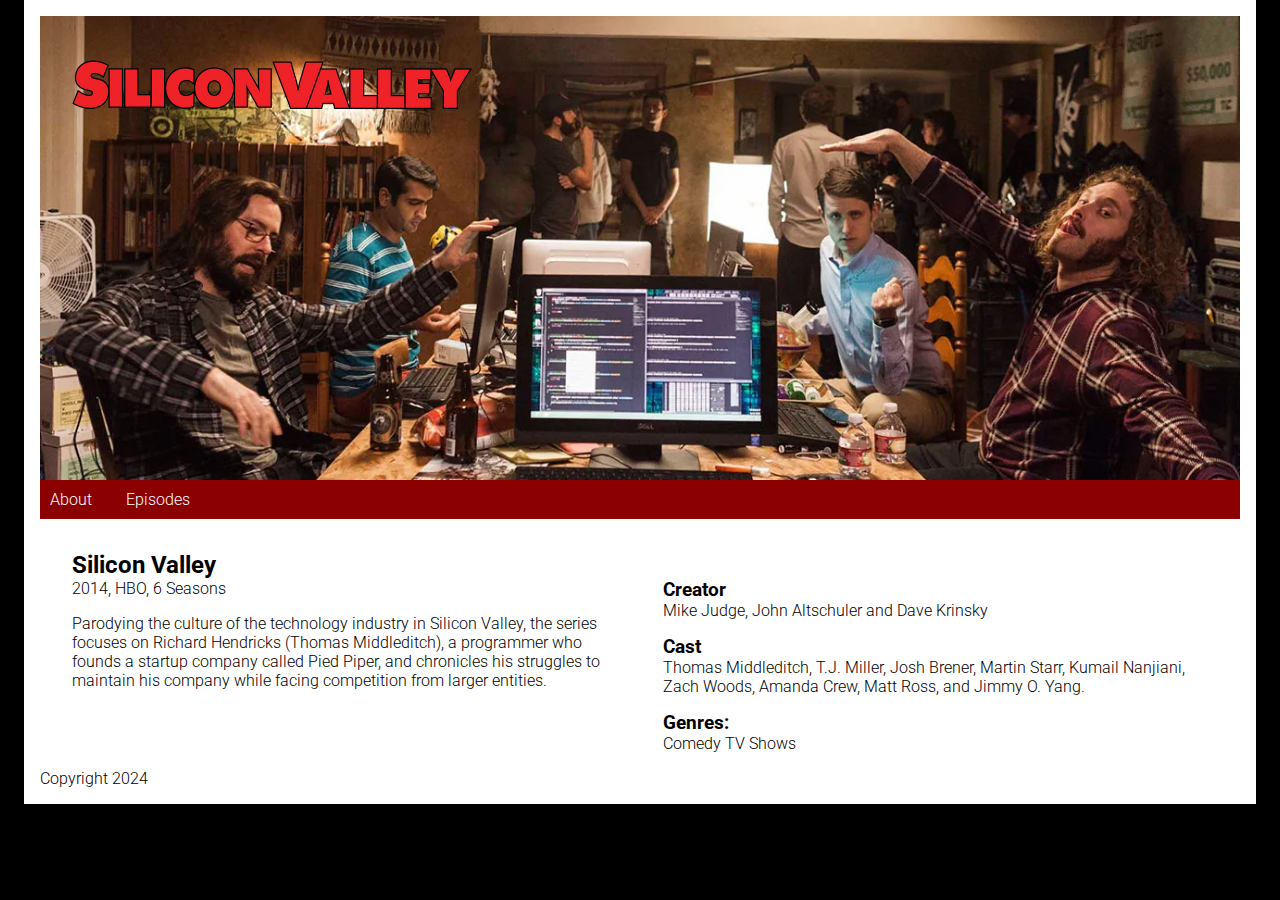
<file: midterm/index.html>
<!DOCTYPE html>
<html lang="en">
<head>
    <meta charset="UTF-8">
    <meta name="viewport" content="width=device-width, initial-scale=1.0">
    <title>My MMP 240 class website</title>
    <link rel="stylesheet" href="style.css">
    <link rel="stylesheet" href="reset.css">
 

</head>
<body>
    <div id="wrapper">
        <header>
            <h1><img src="images/silicon-valley-logo-1600x300.webp" alt="The West Wing" width="400"></h1>
            <p class="lead"></p>
        </header>
            <nav>
                <ul>
                    <li><a href="index.html">About</a></li>
                    <li><a href="episodes.html">Episodes</a></li>
                    <li></li>
                </ul>
            </nav> 
            <main>

                <h2>Silicon Valley </h2>
                <!-- <div class="col col-left"></div>
                <div class="show-info"></div>
                <h3></h3>
                <p></p>
                <div class="show-info">
                    <h3></h3>
                <p></p>


                </div> -->
                <div class="col col-left">
                    <p>2014, <span class="HBO">HBO</span>, 6 Seasons</p>
                    <p>Parodying the culture of the technology industry in Silicon Valley, the series focuses on Richard Hendricks (Thomas Middleditch), a programmer who founds a startup company called Pied Piper, and chronicles his struggles to maintain his company while facing competition from larger entities.</p>
    
    
                </div>
                <div class="col col-right">
                    <h3>Creator</h3>
                    <p> Mike Judge, John Altschuler and Dave Krinsky</p>
                    <h3>Cast</h3>
                    <p> Thomas Middleditch, T.J. Miller, Josh Brener, Martin Starr, Kumail Nanjiani, Zach Woods, Amanda Crew, Matt Ross, and Jimmy O. Yang.</p>
                    <h3>Genres:</h3>
                    <p>Comedy TV Shows </p>
    
                </div>
            </main>
            <footer>Copyright 2024</footer>

</div>
</body>
</html>
</file>
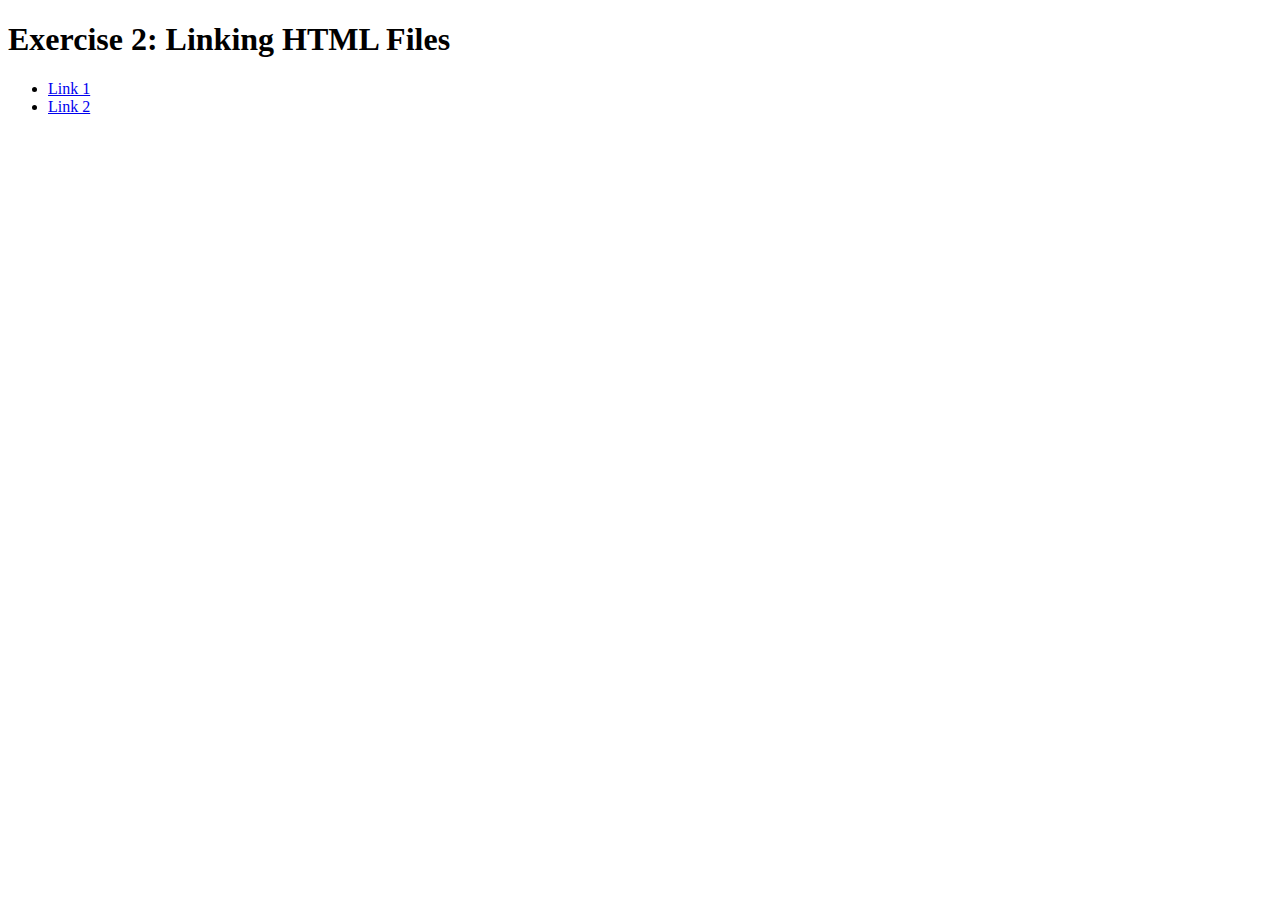
<file: exercise2/exercise2.html>
<!DOCTYPE html>
<html>
  <head>
    <meta charset="utf-8">
    <title>Exercise 2: Linking HTML Files</title>
  </head>
  <body>
    <h1>Exercise 2: Linking HTML Files</h1>
    <ul>
      <li><a href="#">Link 1</a></li>
      <li><a href="#">Link 2</a></li>
    </ul>
    <a href=exercise2.html  >
    
    
  </body>
</html>
</file>
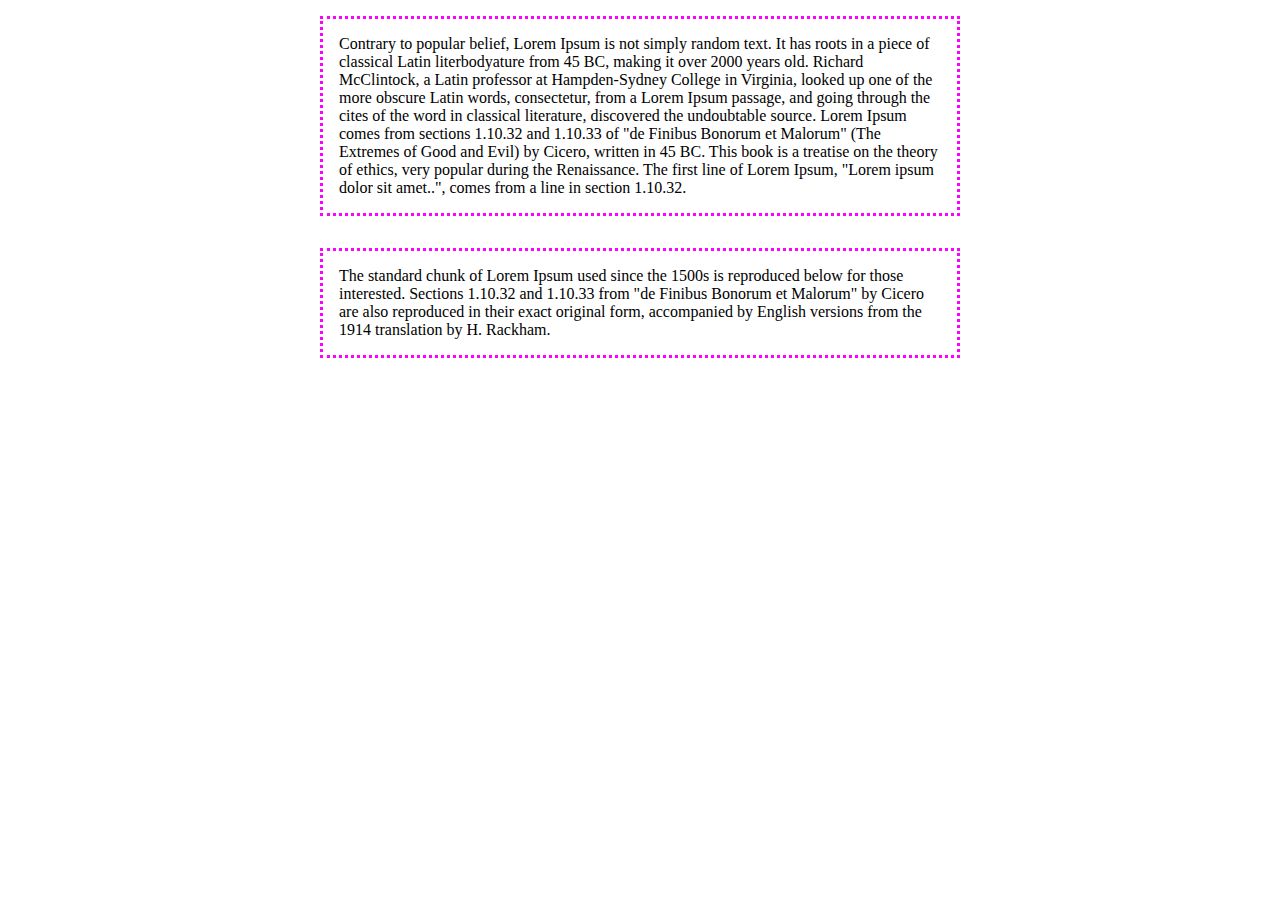
<file: exercise3/exercise3.html>
<!DOCTYPE html>
<html>
  <head>
    <meta charset="utf-8">
    <title>Exercise 3</title>

    <style>
      
    /* Type CSS code here */
      
      body{ 
        width: 640px;
        /* margin-left: auto;
        margin-right: auto; */
        margin: 0 auto;/* 0 marg top and bot and auto left and right*/
      }
      p{
        border: dotted 3px magenta;
        margin-bottom: 2em;
        padding:1em;

      }



    </style>

  </head>
  <body>
    <p>
      Contrary to popular belief, Lorem Ipsum is not simply random text. It has roots in a piece of classical Latin literbodyature from 45 BC, making it over 2000 years old. Richard McClintock, a Latin professor at Hampden-Sydney College in Virginia, looked up one of the more obscure Latin words, consectetur, from a Lorem Ipsum passage, and going through the cites of the word in classical literature, discovered the undoubtable source. Lorem Ipsum comes from sections 1.10.32 and 1.10.33 of "de Finibus Bonorum et Malorum" (The Extremes of Good and Evil) by Cicero, written in 45 BC. This book is a treatise on the theory of ethics, very popular during the Renaissance. The first line of Lorem Ipsum, "Lorem ipsum dolor sit amet..", comes from a line in section 1.10.32.
    </p>
    <p>
      The standard chunk of Lorem Ipsum used since the 1500s is reproduced below for those interested. Sections 1.10.32 and 1.10.33 from "de Finibus Bonorum et Malorum" by Cicero are also reproduced in their exact original form, accompanied by English versions from the 1914 translation by H. Rackham.
    </p>
  </body>
</html>
</file>
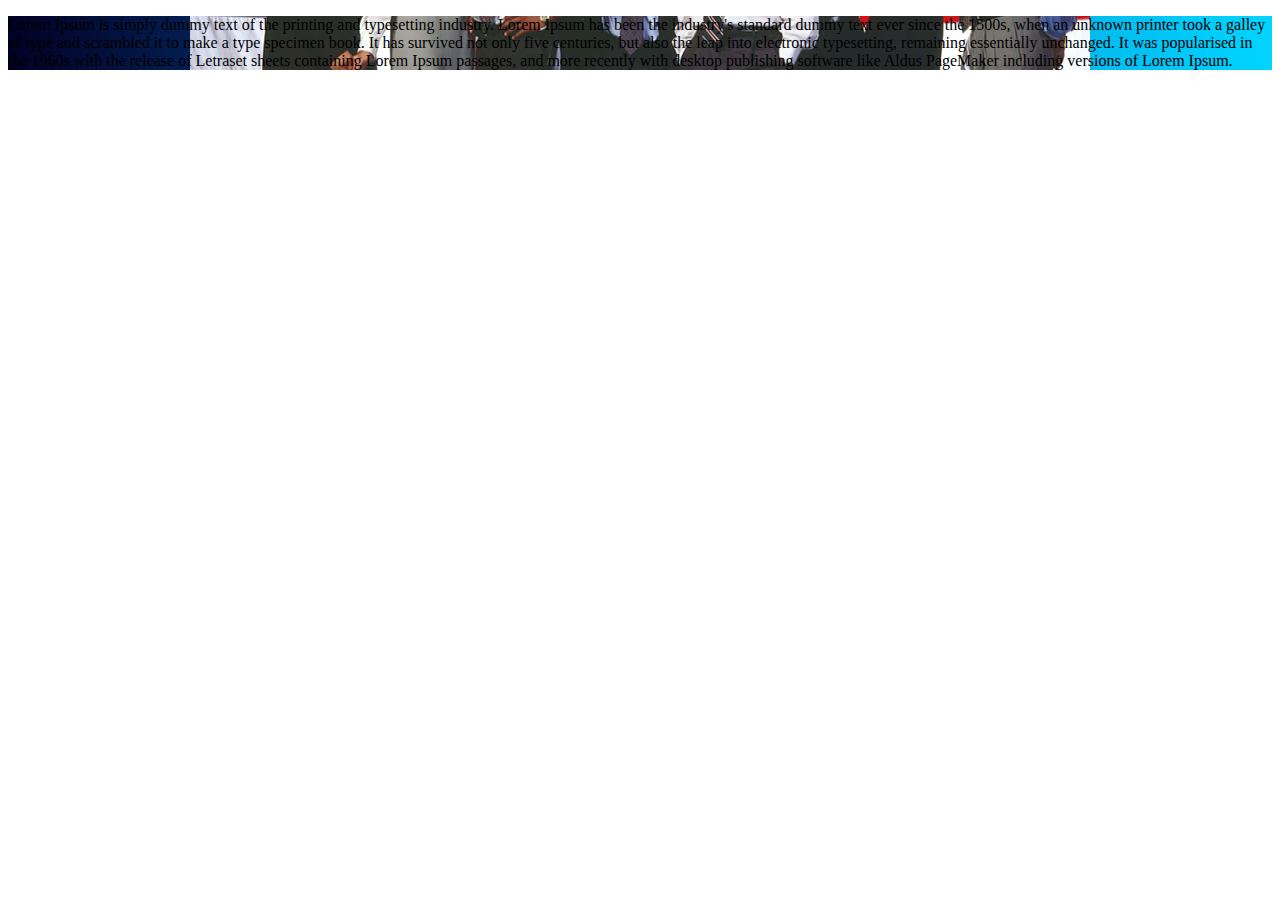
<file: exercise4/exercise4.html>
<!DOCTYPE html>
<html>
  <head>
    <meta charset="utf-8">
    <title>Exercise 4</title>

    <style>
    /* Type CSS code here */
    .content {
      background:
      url("ww-cast.jpg") no-repeat center,
      linear-gradient(90deg, rgba(2,0,36,1) 0%, rgba(5,97,179,1) 47%, rgba(4,131,202,1) 53%, rgba(0,212,255,1) 100%);

    } 
    


    </style>

  </head>
  <body>
    <div class="content">
      <p>Lorem Ipsum is simply dummy text of the printing and typesetting industry. Lorem Ipsum has been the industry's standard dummy text ever since the 1500s, when an unknown printer took a galley of type and scrambled it to make a type specimen book. It has survived not only five centuries, but also the leap into electronic typesetting, remaining essentially unchanged. It was popularised in the 1960s with the release of Letraset sheets containing Lorem Ipsum passages, and more recently with desktop publishing software like Aldus PageMaker including versions of Lorem Ipsum.</p>
    </div>
  </body>
</html>
</file>
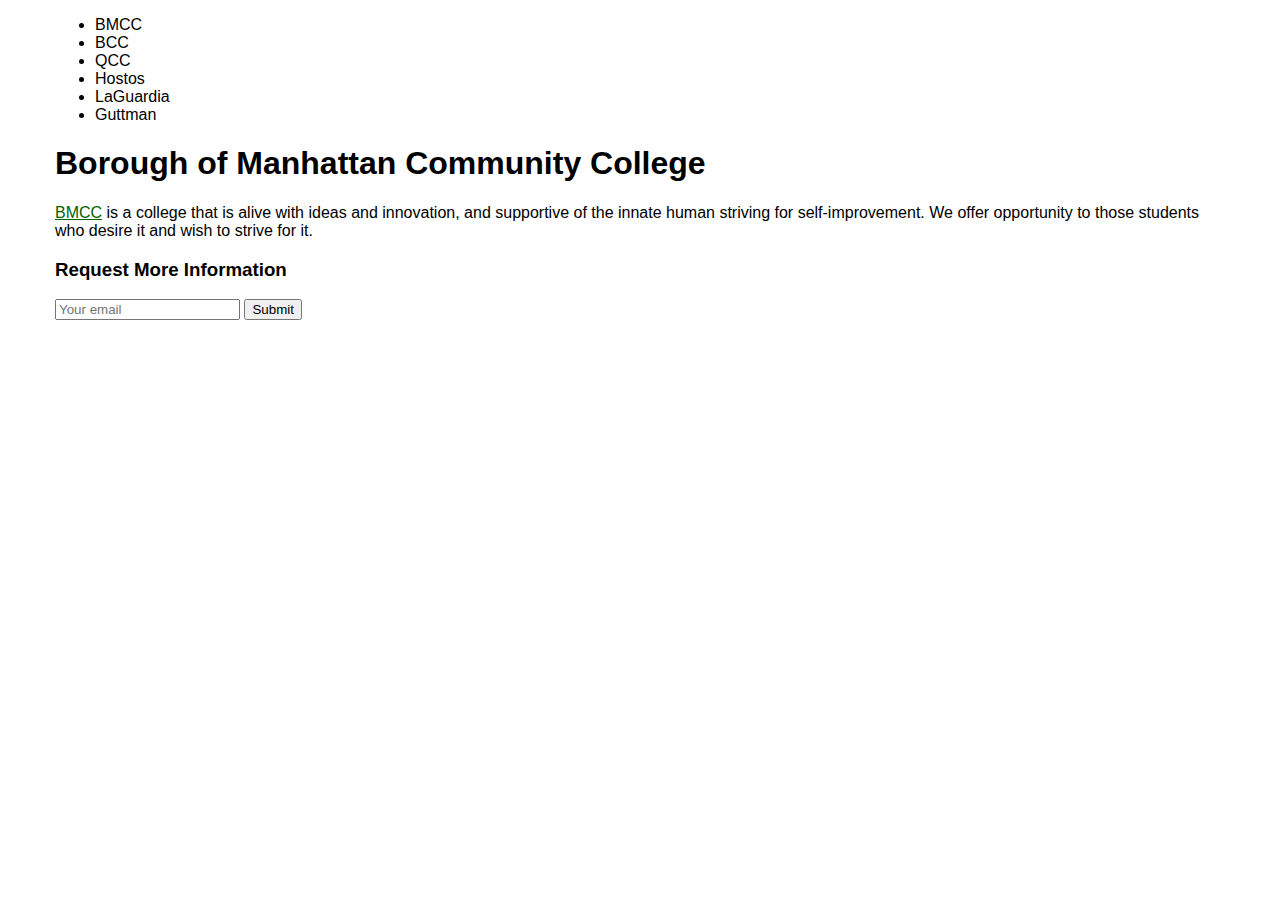
<file: exercise5/exercise5.html>
<!DOCTYPE html>
<html>
  <head>
    <meta charset="utf-8">
    <title>Exercise 5</title>

    <style>

    #wrapper{
      max-width:1170px;
      margin:0 auto;
      font-family: sans-serif;
    }
      
    a{
      color:darkgreen
    }

    a:hover{
      color:chocolate
    }

    /* nav a{
      color:black
    } need to make it more spefic overide for navig links*/

    nav a{
      color:black;
      text-decoration:none;
    }

    nav a:hover{
      color:black;
      text-decoration: underline;

    }


    input:focus{
      background-color: yellow;

    }

    

      
}


 /* Add CSS code here */

    </style>

  </head>
  <body>
    <div id="wrapper">
      <nav>
        <ul>
          <li><a href="#">BMCC</a></li>
          <li><a href="#">BCC</a></li>
          <li><a href="#">QCC</a></li>
          <li><a href="#">Hostos</a></li>
          <li><a href="#">LaGuardia</a></li>
          <li><a href="#">Guttman</a></li>
        </ul>
      </nav>
      <div class="content">
        <h1>Borough of Manhattan Community College</h1>
        <p><a href="https://www.bmcc.cuny.edu/">BMCC</a> is a college that is alive with ideas and innovation, and supportive of the innate human striving for self-improvement. We offer opportunity to those students who desire it and wish to strive for it.</p>
        <h3>Request More Information</h3>
        <form action="#" method="get">
        <input type="text" id="emailbox" name="emailbox" placeholder="Your email">
        <button>Submit</button>
          </form>
      </div> <!-- .content -->
    </div> <!-- #wrapper -->
  </body>
</html>
</file>
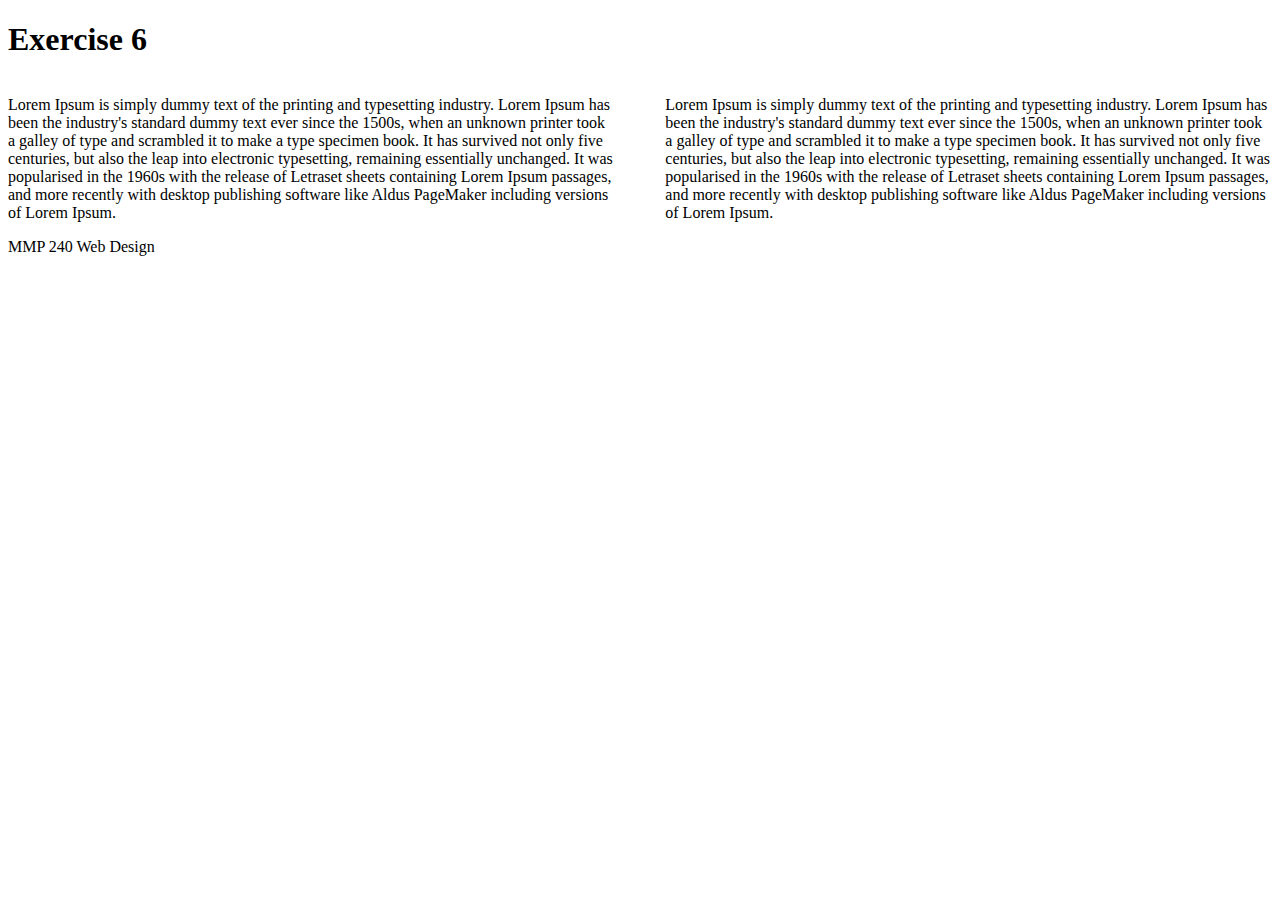
<file: exercise6/exercise6.html>
<!DOCTYPE html>
<html>
  <head>
    <meta charset="utf-8">
    <title>Exercise 6</title>

    <style>
    /* Type CSS code here */
    .col-left{
      float:left;
      width:48%;
    }
    .col-right{
      width:48%;
      float:right;
    }
     footer{
      clear:both;
     }
    </style>

  </head>
  <body>
    <header>
      <h1>Exercise 6</h1>
    </header>
    <div class="content">
      <p class="col-left">Lorem Ipsum is simply dummy text of the printing and typesetting industry. Lorem Ipsum has been the industry's standard dummy text ever since the 1500s, when an unknown printer took a galley of type and scrambled it to make a type specimen book. It has survived not only five centuries, but also the leap into electronic typesetting, remaining essentially unchanged. It was popularised in the 1960s with the release of Letraset sheets containing Lorem Ipsum passages, and more recently with desktop publishing software like Aldus PageMaker including versions of Lorem Ipsum.</p>

      <p class="col-right">Lorem Ipsum is simply dummy text of the printing and typesetting industry. Lorem Ipsum has been the industry's standard dummy text ever since the 1500s, when an unknown printer took a galley of type and scrambled it to make a type specimen book. It has survived not only five centuries, but also the leap into electronic typesetting, remaining essentially unchanged. It was popularised in the 1960s with the release of Letraset sheets containing Lorem Ipsum passages, and more recently with desktop publishing software like Aldus PageMaker including versions of Lorem Ipsum.</p>

    </div>
    <footer>MMP 240 Web Design</footer>
  </body>
</html>
</file>
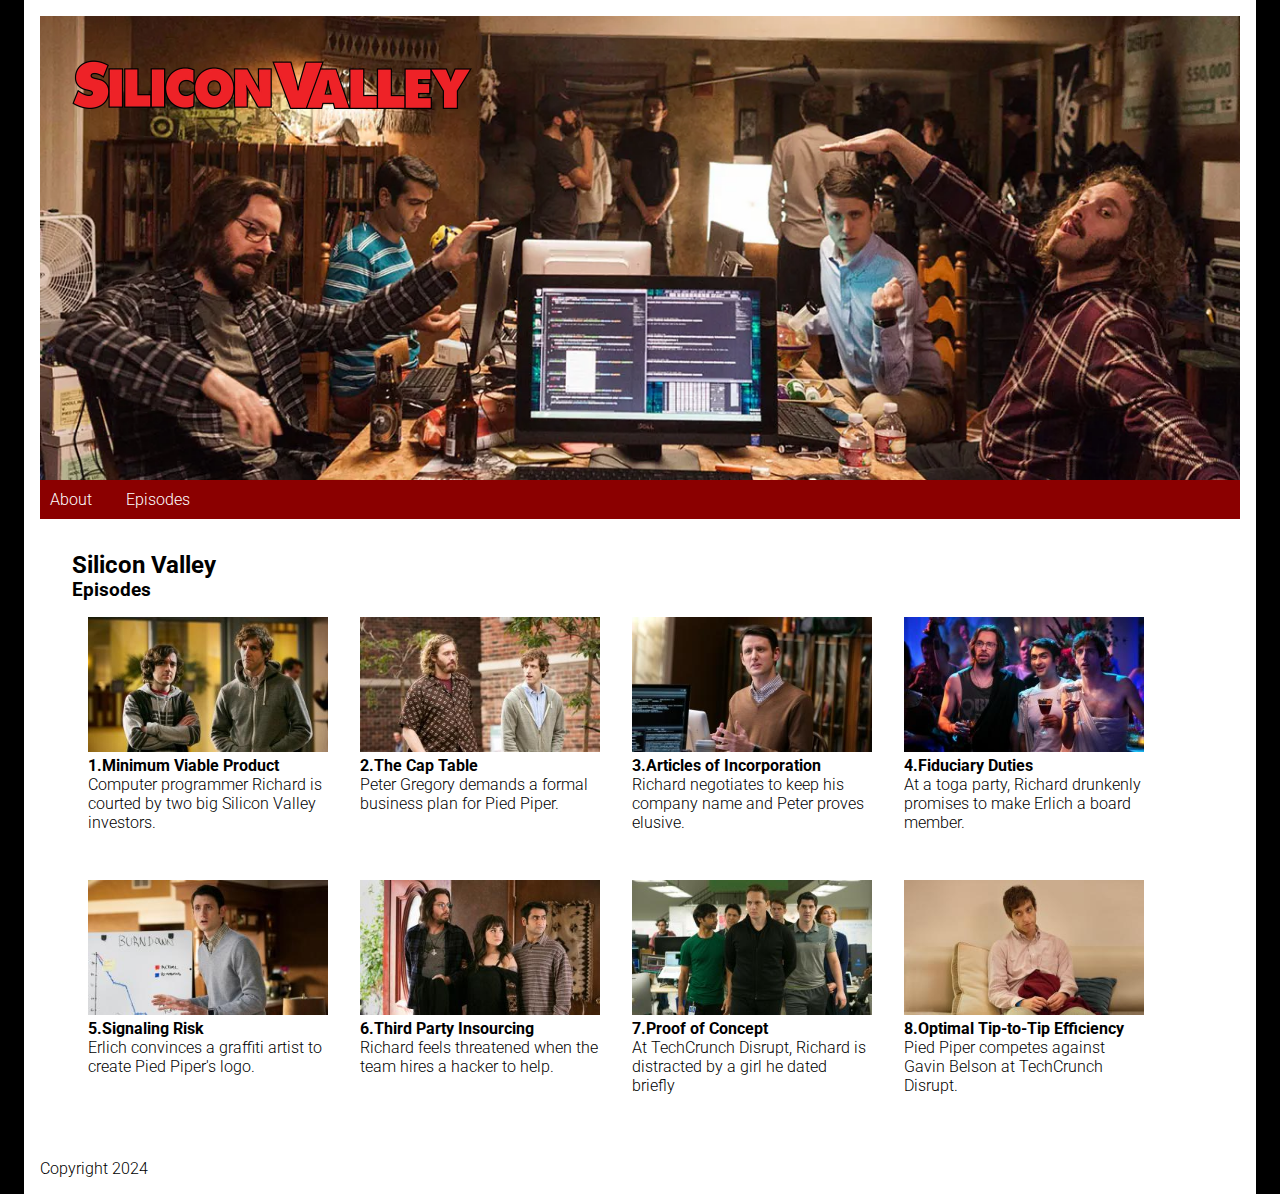
<file: midterm/episodes.html>
<!DOCTYPE html>
<html lang="en">
<head>
    <meta charset="UTF-8">
    <meta name="viewport" content="width=device-width, initial-scale=1.0">
    <title>My MMP 240 class website</title>
    <link rel="stylesheet" href="style.css">
    <link rel="stylesheet" href="reset.css">
</head>
<body>
    <div id="wrapper">
        <header>
            <h1><img src="images/silicon-valley-logo-1600x300.webp" alt="The West Wing" width="400"></h1>
            <p class="lead"></p>
        </header>
            <nav>
                <ul>
                    <li><a href="index.html">About</a></li>
                    <li><a href="episodes.html">Episodes</a></li>
                    <li></li>
                </ul>
            </nav> 
            <main>

              
               <h2>Silicon Valley</h2>
               <section>
                <h3>Episodes</h3>
                <div class="flex-layout">
                    <article class="card">
                        <img src="images/Ep1.jpeg" alt="" class="imagecard">
                        <h4 class="card-title">1.Minimum Viable Product
                        </h4>
                        <p class="card-text">

                            Computer programmer Richard is courted by two big Silicon Valley investors.

                        </p>


                    </article>

                    <article class="card">
                        <img src="images/ep2.jpeg" alt="" class="imagecard">
                        <h4 class="card-title">2.The Cap Table
                        </h4>
                        <p class="card-text">
                            Peter Gregory demands a formal business plan for Pied Piper.

                        </p>


                    </article> 


                    <article class="card">
                        <img src="images/ep3.jpeg" alt="images" class="imagecard">
                        <h4 class="card-title">3.Articles of Incorporation
                        </h4>
                        <p class="card-text">Richard negotiates to keep his company name and Peter proves elusive.
                        </p>


                    </article> 
                    <article class="card">
                        <img src="images/ep4.jpeg" alt="" class="imagecard">
                        <h4 class="card-title">4.Fiduciary Duties</h4>
                        <p class="card-text">At a toga party, Richard drunkenly promises to make Erlich a board member.
                        </p>


                    </article> 


                    <article class="card">
                        <img src="images/ep5.jpeg" alt="" class="imagecard">
                        <h4 class="card-title">5.Signaling Risk</h4>
                        <p class="card-text">Erlich convinces a graffiti artist to create Pied Piper's logo.
                        </p>


                    

                    </article> 


                    <article class="card">
                        <img src="images/ep6.jpeg" alt="" class="imagecard">
                        <h4 class="card-title">6.Third Party Insourcing</h4>
                        <p class="card-text">Richard feels threatened when the team hires a hacker to help.
                        </p>


                    </article> 
                    <article class="card">
                        <img src="images/ep7.jpeg" alt="" class="imagecard">
                        <h4 class="card-title">7.Proof of Concept</h4>
                        <p class="card-text">At TechCrunch Disrupt, Richard is distracted by a girl he dated briefly</p>


                    </article> 


                    <article class="card">
                        <img src="images/ep8.jpeg" alt="" class="imagecard">
                        <h4 class="card-title">8.Optimal Tip-to-Tip Efficiency</h4>
                        <p class="card-text">Pied Piper competes against Gavin Belson at TechCrunch Disrupt.
                        </p>


                    </article> 
<!-- 
                    <article class="card">
                        <img src="img-card" alt="" class="class">
                        <h4 class="card-title">Pilot</h4>
                        <p class="card-text"></p>


                    </article> -->
                </div>


               </section>
            </main>
            <footer>Copyright 2024</footer>

</div>
</body>
</html>
</file>
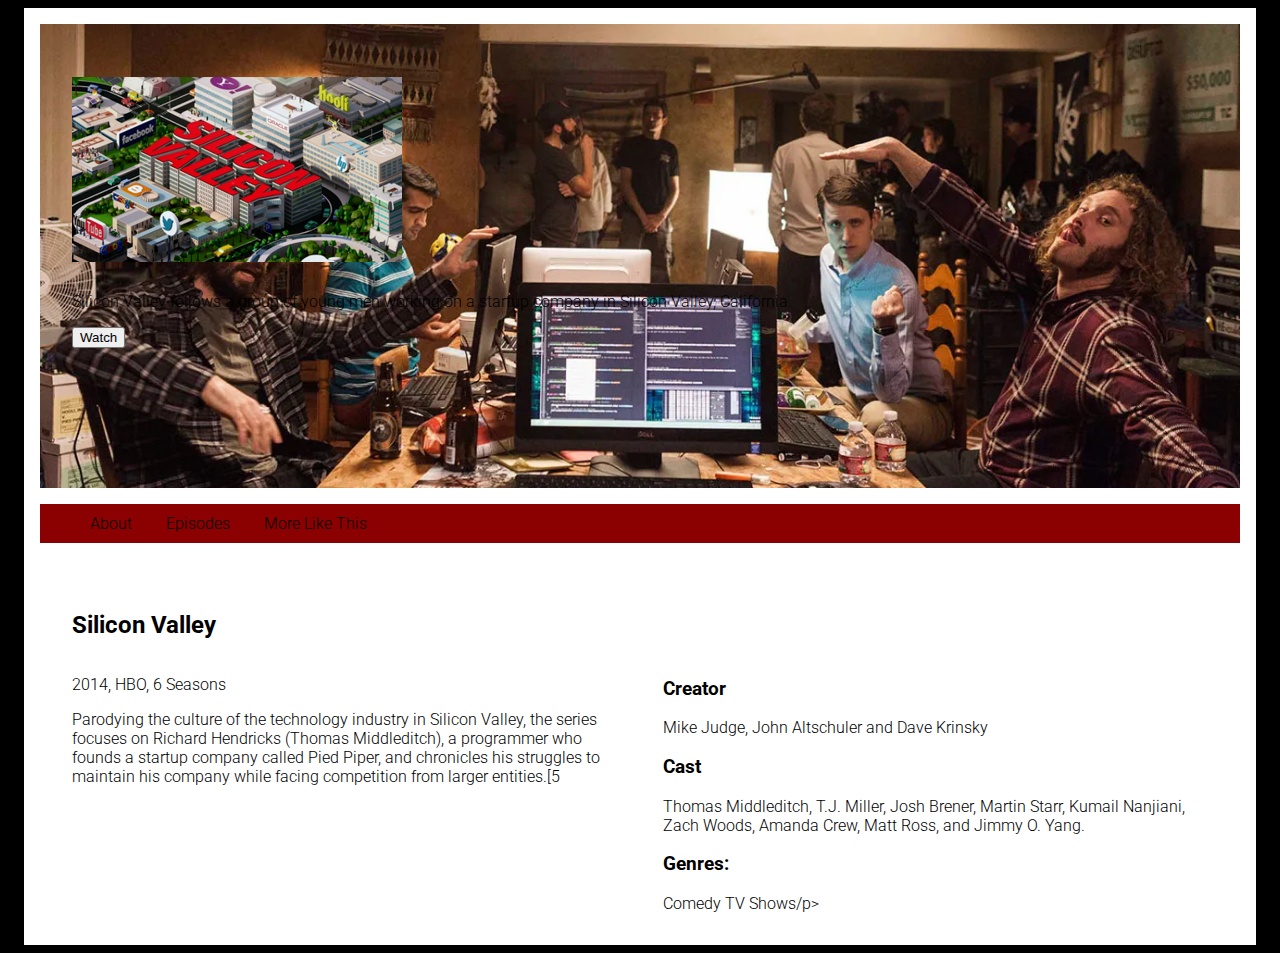
<file: midterm/indexv2.html>
<!DOCTYPE html>
<html lang="en">
<head>
    <meta charset="UTF-8">
    <meta name="viewport" content="width=device-width, initial-scale=1.0">
    <title>My MMP 240 class website</title>
    <link rel="stylesheet" href="style.css">
</head>
<body>
    
    <div id ="wrapper">
        <header>
            <h1><img src="images/Silicon_valley_title.png" alt="The West Wing"></h1>
            <p class="lead"> 

                Silicon Valley follows a group of young men working on a startup company in Silicon Valley, California. </p>
            <button>Watch </button>
        </header>
            <nav>
                <ul>
                    <li> <a href="index.html"></a>About</li>
                    
                    <li> <a href="episodes.html"></a>Episodes</li>
                    
                    <li> <a href="#"></a>More Like This</li>
                </ul>
            </nav>
          <main>
            <h2> Silicon Valley</h2>

            <div class="col col-left">
                <p>2014, <span class="HBO">HBO</span>, 6 Seasons</p>
                <p>Parodying the culture of the technology industry in Silicon Valley, the series focuses on Richard Hendricks (Thomas Middleditch), a programmer who founds a startup company called Pied Piper, and chronicles his struggles to maintain his company while facing competition from larger entities.[5</p>


            </div>
            
            <div class="col col-right">
                <h3>Creator</h3>
                <p> Mike Judge, John Altschuler and Dave Krinsky</p>
                <h3>Cast</h3>
                <p> Thomas Middleditch, T.J. Miller, Josh Brener, Martin Starr, Kumail Nanjiani, Zach Woods, Amanda Crew, Matt Ross, and Jimmy O. Yang.</p>
                <h3>Genres:</h3>
                <p>Comedy TV Shows/p>

            </div>
          </main>   
          <footer></footer> 
    </div>
                
            

</div>
</body>
</html>
</file>
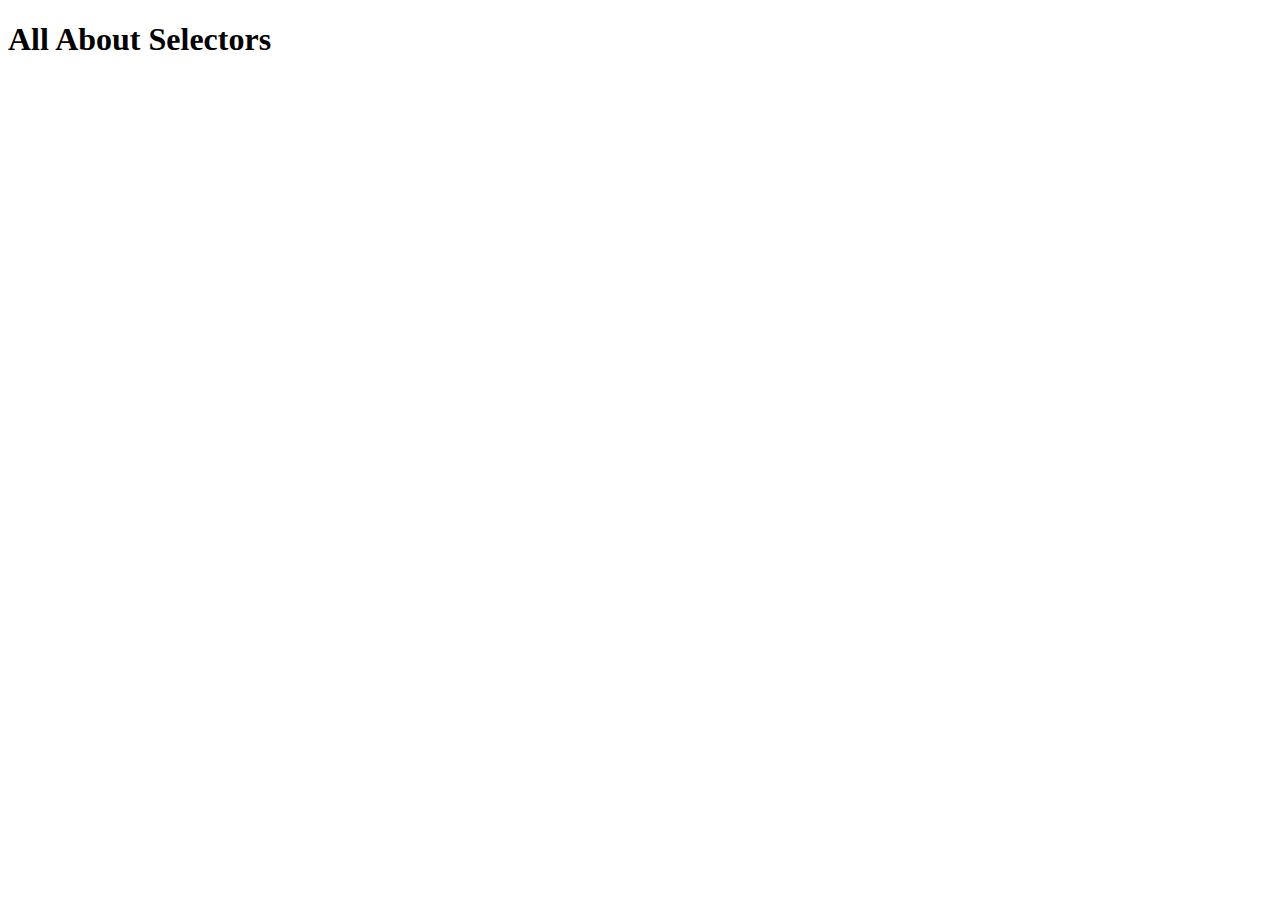
<file: quizzes/quiz1.html>
<!DOCTYPE html>
<html>
  <head>
    <meta charset="utf-8">
    <title>Quiz 1</title>

    <style>
    /* Type CSS code here */

    </style>

  </head>
  <body>
    <header>
      <h1 id="site-title" class="main-title">All About Selectors</h1>
    </header>
  </body>
</html>
</file>
<file: midterm/style.css>
@import url('https://fonts.googleapis.com/css2?family=Roboto:ital,wght@0,100;0,300;0,400;0,500;0,700;0,900;1,100;1,300;1,400;1,500;1,700;1,900&display=swap');



#wrapper{
    max-width: 1200px ;
    margin-left:auto;
    margin-right:auto;
    background-color:white;
    padding: 1em;
    border:none;
    overflow: auto;
}

body{
    background-color:black ;
    font-family: "Roboto", sans-serif;
    font-weight: 300;
}

p{
    margin-bottom: 1em;
}
header{
    background-color:black ;
    background-image: url("images/021015THR_SiliconValleySetVisit664.webp");
    background-repeat: no-repeat;
    background-position: center right;
    background-size: cover;
    height: 400px;
    padding:2em ;
}


/* {
    width: 300px;

}p */
.banner-text{
    width: 30%;
    color:white;
}

.btn{
    display: block;
    background-color: darkred;
    color:white;
    padding:10px;
    border-radius:10px;
    width:5em;
    text-align: center;
    text-decoration: none ;
}
 
nav {
    background-color: darkred;
}


nav a{
    color:white;
    text-decoration: none;
}

nav a:hover{
    text-decoration: overline ;
}
nav li{
    display:inline-block;
    margin-right: 10px;
    /* margin-right: 1em; */
    /* background-color: crimson; */
    padding: 10px ;
}




.col-left{
    /* color:white; */
      float :left;
      width:48%;
}

.col-right{
    /* color:white; */
    width:48%;
    float: right;
}

    
main{
    padding:2em ;

}
footer{
     /* color:white; */
    clear: both;
}



/********************Epsidoes*****************/
.flex-layout{
    display:flex;
    flex-wrap:wrap;

}

.card{
    flex:1 0 auto; /* flex-grow:yes, flex_shrink:no; flex_basis; take original width */
    max-width:240px;
    margin: 1em;
}
.imagecard{
    width: 100%;
}
</file>
